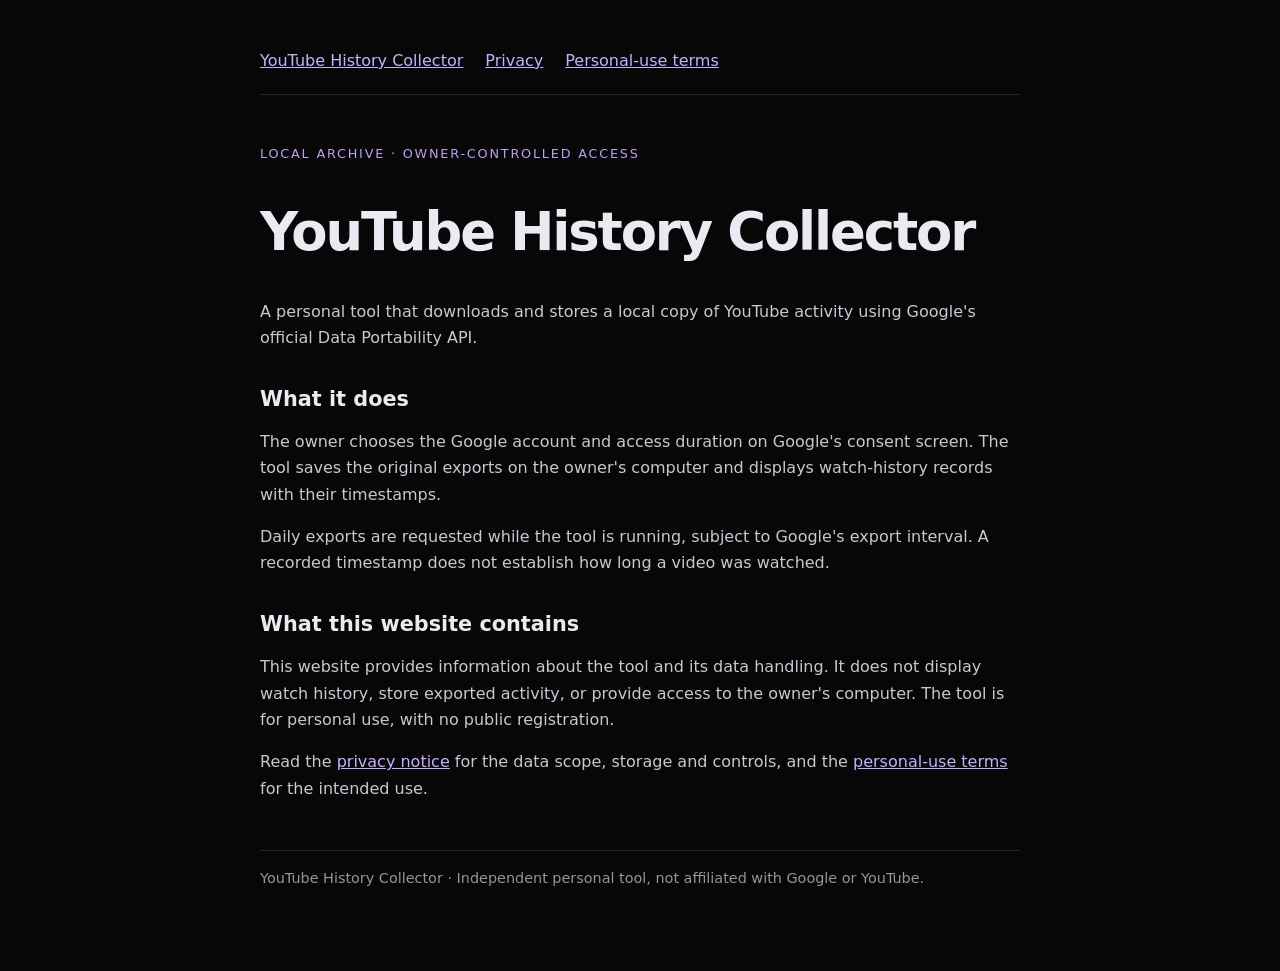
<file: index.html>
<!doctype html><html lang="en"><meta charset="utf-8"><meta name="viewport" content="width=device-width,initial-scale=1"><title>YouTube History Collector</title><link rel="stylesheet" href="style.css">
<nav aria-label="Information pages"><a href="index.html">YouTube History Collector</a><a href="privacy.html">Privacy</a><a href="terms.html">Personal-use terms</a></nav>
<main><p class="label">Local archive · Owner-controlled access</p><h1>YouTube History Collector</h1>
<p>A personal tool that downloads and stores a local copy of YouTube activity using Google's official Data Portability API.</p>
<h2>What it does</h2><p>The owner chooses the Google account and access duration on Google's consent screen. The tool saves the original exports on the owner's computer and displays watch-history records with their timestamps.</p>
<p>Daily exports are requested while the tool is running, subject to Google's export interval. A recorded timestamp does not establish how long a video was watched.</p>
<h2>What this website contains</h2><p>This website provides information about the tool and its data handling. It does not display watch history, store exported activity, or provide access to the owner's computer. The tool is for personal use, with no public registration.</p>
<p>Read the <a href="privacy.html">privacy notice</a> for the data scope, storage and controls, and the <a href="terms.html">personal-use terms</a> for the intended use.</p></main>
<footer>YouTube History Collector · Independent personal tool, not affiliated with Google or YouTube.</footer></html>
</file>
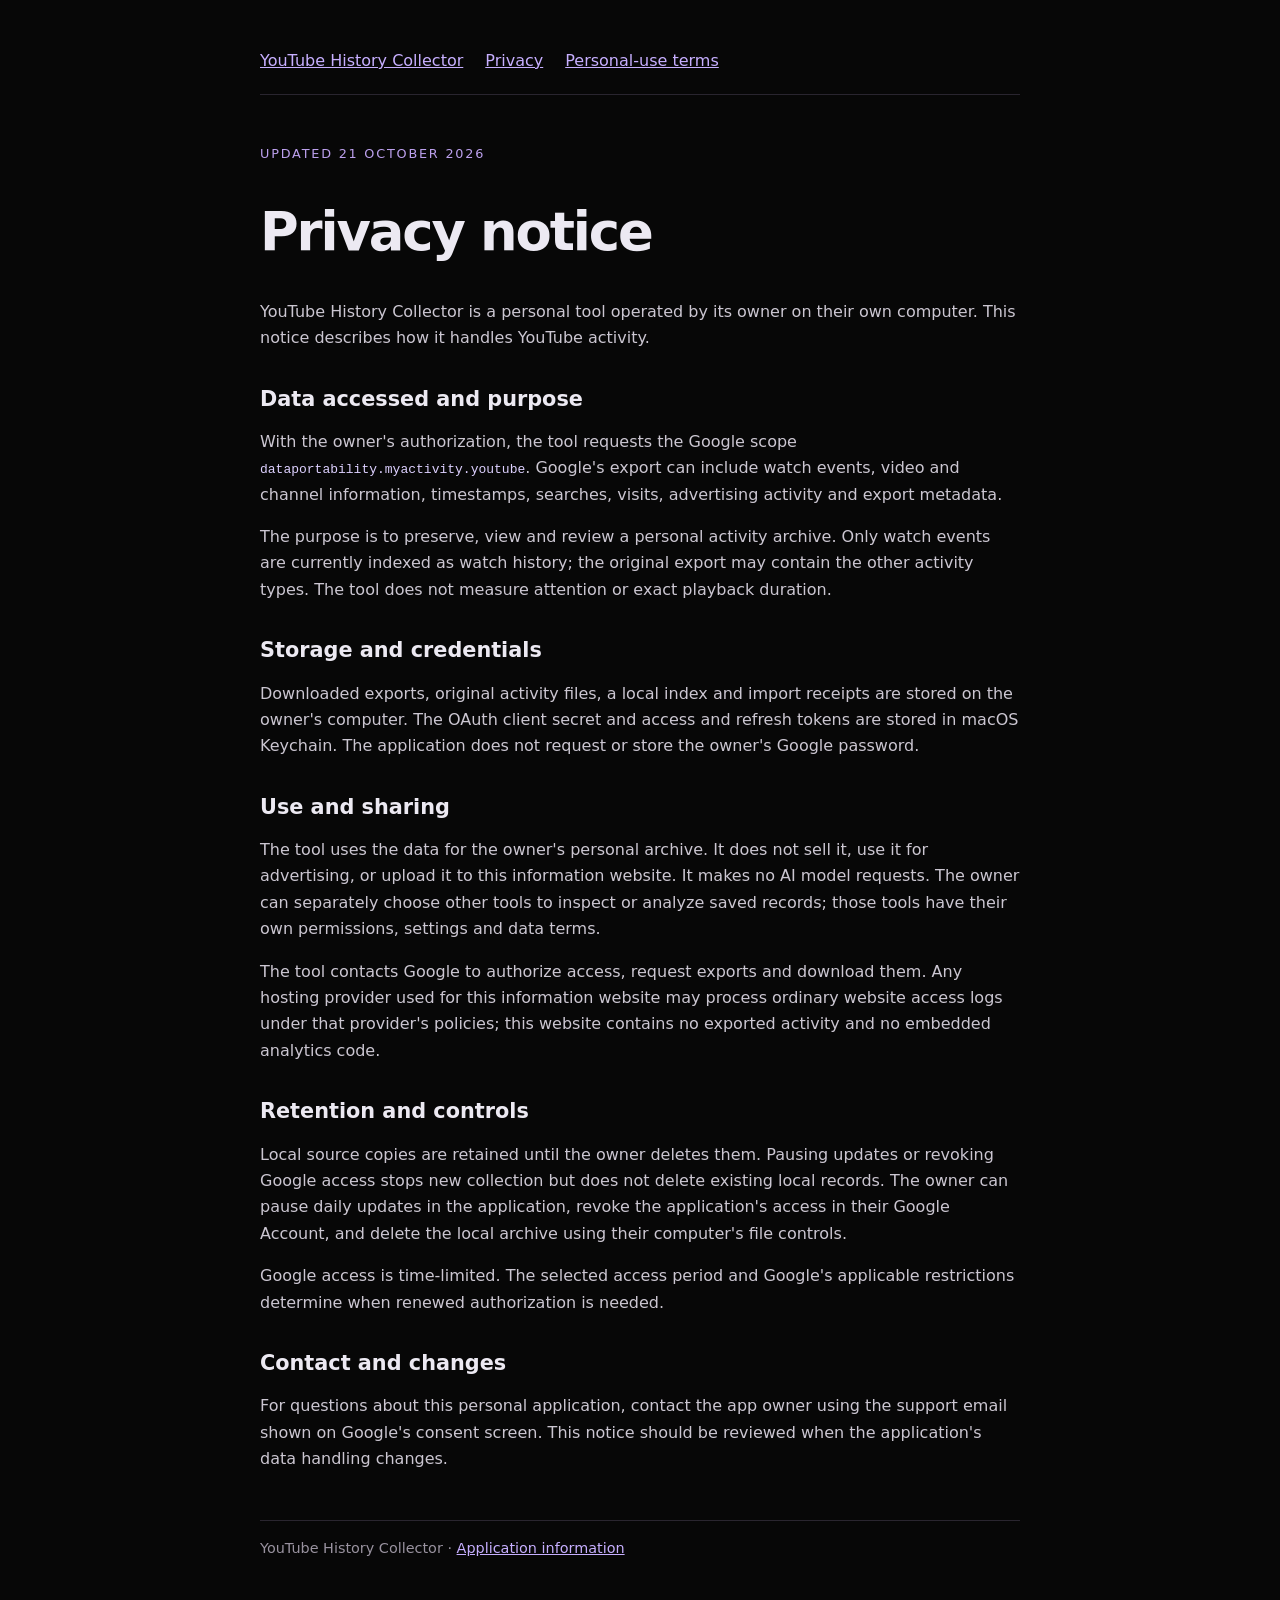
<file: privacy.html>
<!doctype html><html lang="en"><meta charset="utf-8"><meta name="viewport" content="width=device-width,initial-scale=1"><title>Privacy — YouTube History Collector</title><link rel="stylesheet" href="style.css">
<nav aria-label="Information pages"><a href="index.html">YouTube History Collector</a><a href="privacy.html" aria-current="page">Privacy</a><a href="terms.html">Personal-use terms</a></nav>
<main><p class="label">Updated 21 October 2026</p><h1>Privacy notice</h1>
<p>YouTube History Collector is a personal tool operated by its owner on their own computer. This notice describes how it handles YouTube activity.</p>
<h2>Data accessed and purpose</h2><p>With the owner's authorization, the tool requests the Google scope <code>dataportability.myactivity.youtube</code>. Google's export can include watch events, video and channel information, timestamps, searches, visits, advertising activity and export metadata.</p><p>The purpose is to preserve, view and review a personal activity archive. Only watch events are currently indexed as watch history; the original export may contain the other activity types. The tool does not measure attention or exact playback duration.</p>
<h2>Storage and credentials</h2><p>Downloaded exports, original activity files, a local index and import receipts are stored on the owner's computer. The OAuth client secret and access and refresh tokens are stored in macOS Keychain. The application does not request or store the owner's Google password.</p>
<h2>Use and sharing</h2><p>The tool uses the data for the owner's personal archive. It does not sell it, use it for advertising, or upload it to this information website. It makes no AI model requests. The owner can separately choose other tools to inspect or analyze saved records; those tools have their own permissions, settings and data terms.</p><p>The tool contacts Google to authorize access, request exports and download them. Any hosting provider used for this information website may process ordinary website access logs under that provider's policies; this website contains no exported activity and no embedded analytics code.</p>
<h2>Retention and controls</h2><p>Local source copies are retained until the owner deletes them. Pausing updates or revoking Google access stops new collection but does not delete existing local records. The owner can pause daily updates in the application, revoke the application's access in their Google Account, and delete the local archive using their computer's file controls.</p><p>Google access is time-limited. The selected access period and Google's applicable restrictions determine when renewed authorization is needed.</p>
<h2>Contact and changes</h2><p>For questions about this personal application, contact the app owner using the support email shown on Google's consent screen. This notice should be reviewed when the application's data handling changes.</p></main>
<footer>YouTube History Collector · <a href="index.html">Application information</a></footer></html>
</file>
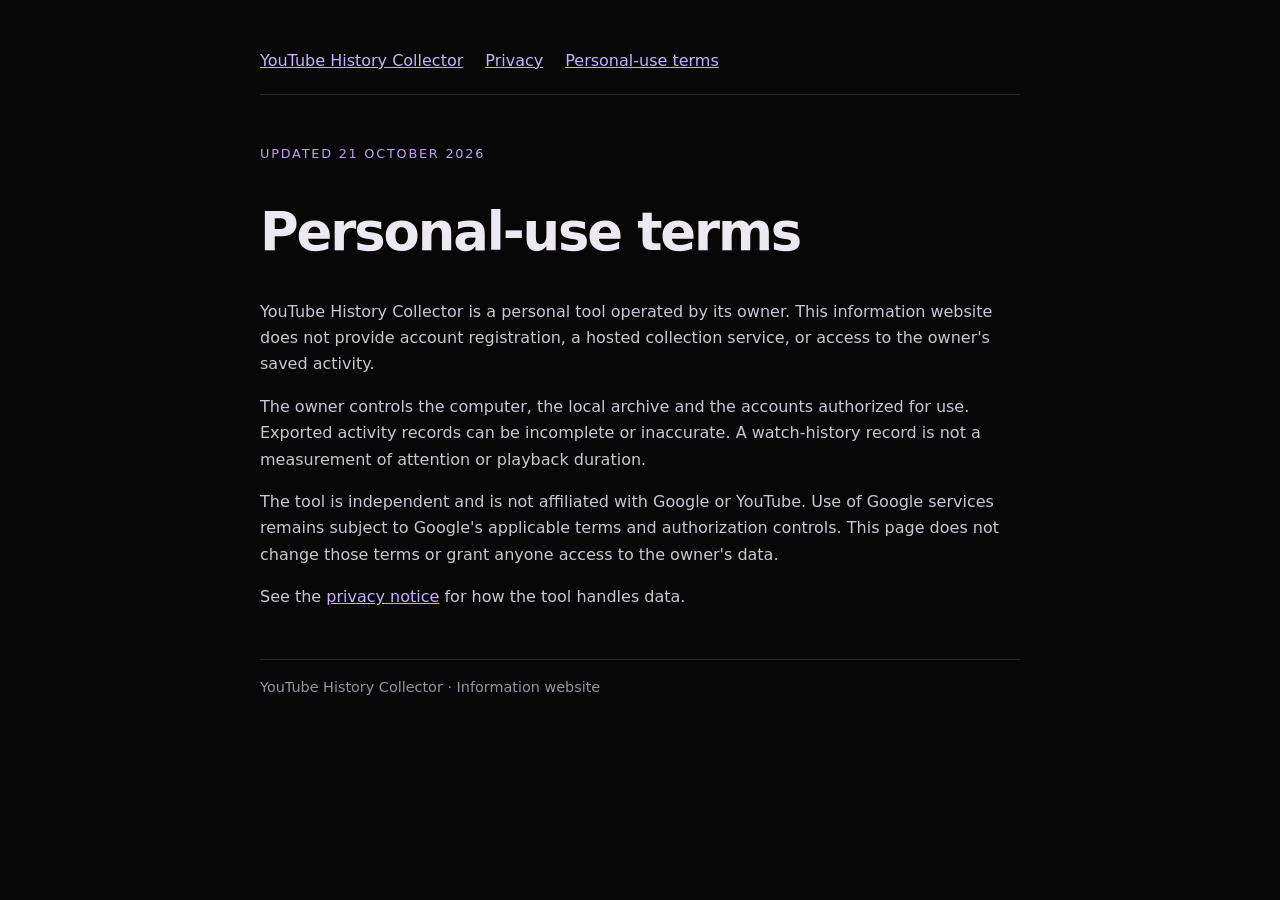
<file: terms.html>
<!doctype html><html lang="en"><meta charset="utf-8"><meta name="viewport" content="width=device-width,initial-scale=1"><title>Personal-use terms — YouTube History Collector</title><link rel="stylesheet" href="style.css">
<nav aria-label="Information pages"><a href="index.html">YouTube History Collector</a><a href="privacy.html">Privacy</a><a href="terms.html" aria-current="page">Personal-use terms</a></nav>
<main><p class="label">Updated 21 October 2026</p><h1>Personal-use terms</h1><p>YouTube History Collector is a personal tool operated by its owner. This information website does not provide account registration, a hosted collection service, or access to the owner's saved activity.</p><p>The owner controls the computer, the local archive and the accounts authorized for use. Exported activity records can be incomplete or inaccurate. A watch-history record is not a measurement of attention or playback duration.</p><p>The tool is independent and is not affiliated with Google or YouTube. Use of Google services remains subject to Google's applicable terms and authorization controls. This page does not change those terms or grant anyone access to the owner's data.</p><p>See the <a href="privacy.html">privacy notice</a> for how the tool handles data.</p></main><footer>YouTube History Collector · Information website</footer></html>
</file>
<file: style.css>
:root{color-scheme:dark;font-family:system-ui,sans-serif;background:#070707;color:#ece9f2;line-height:1.65}
body{max-width:760px;margin:0 auto;padding:48px 24px 80px}a{color:#c7afff}nav{display:flex;gap:22px;flex-wrap:wrap;border-bottom:1px solid #29252f;padding-bottom:20px;margin-bottom:48px}h1,h2{line-height:1.2}h1{font-size:clamp(2rem,7vw,3.3rem);letter-spacing:-.04em}h2{margin-top:2.2rem;font-size:1.3rem}p,li{color:#cbc6d1}code{overflow-wrap:anywhere;color:#ddd0ff}.label{font-size:.8rem;text-transform:uppercase;letter-spacing:.14em;color:#bca0ed}footer{margin-top:48px;border-top:1px solid #29252f;padding-top:16px;color:#99929f;font-size:.9rem}
</file>
